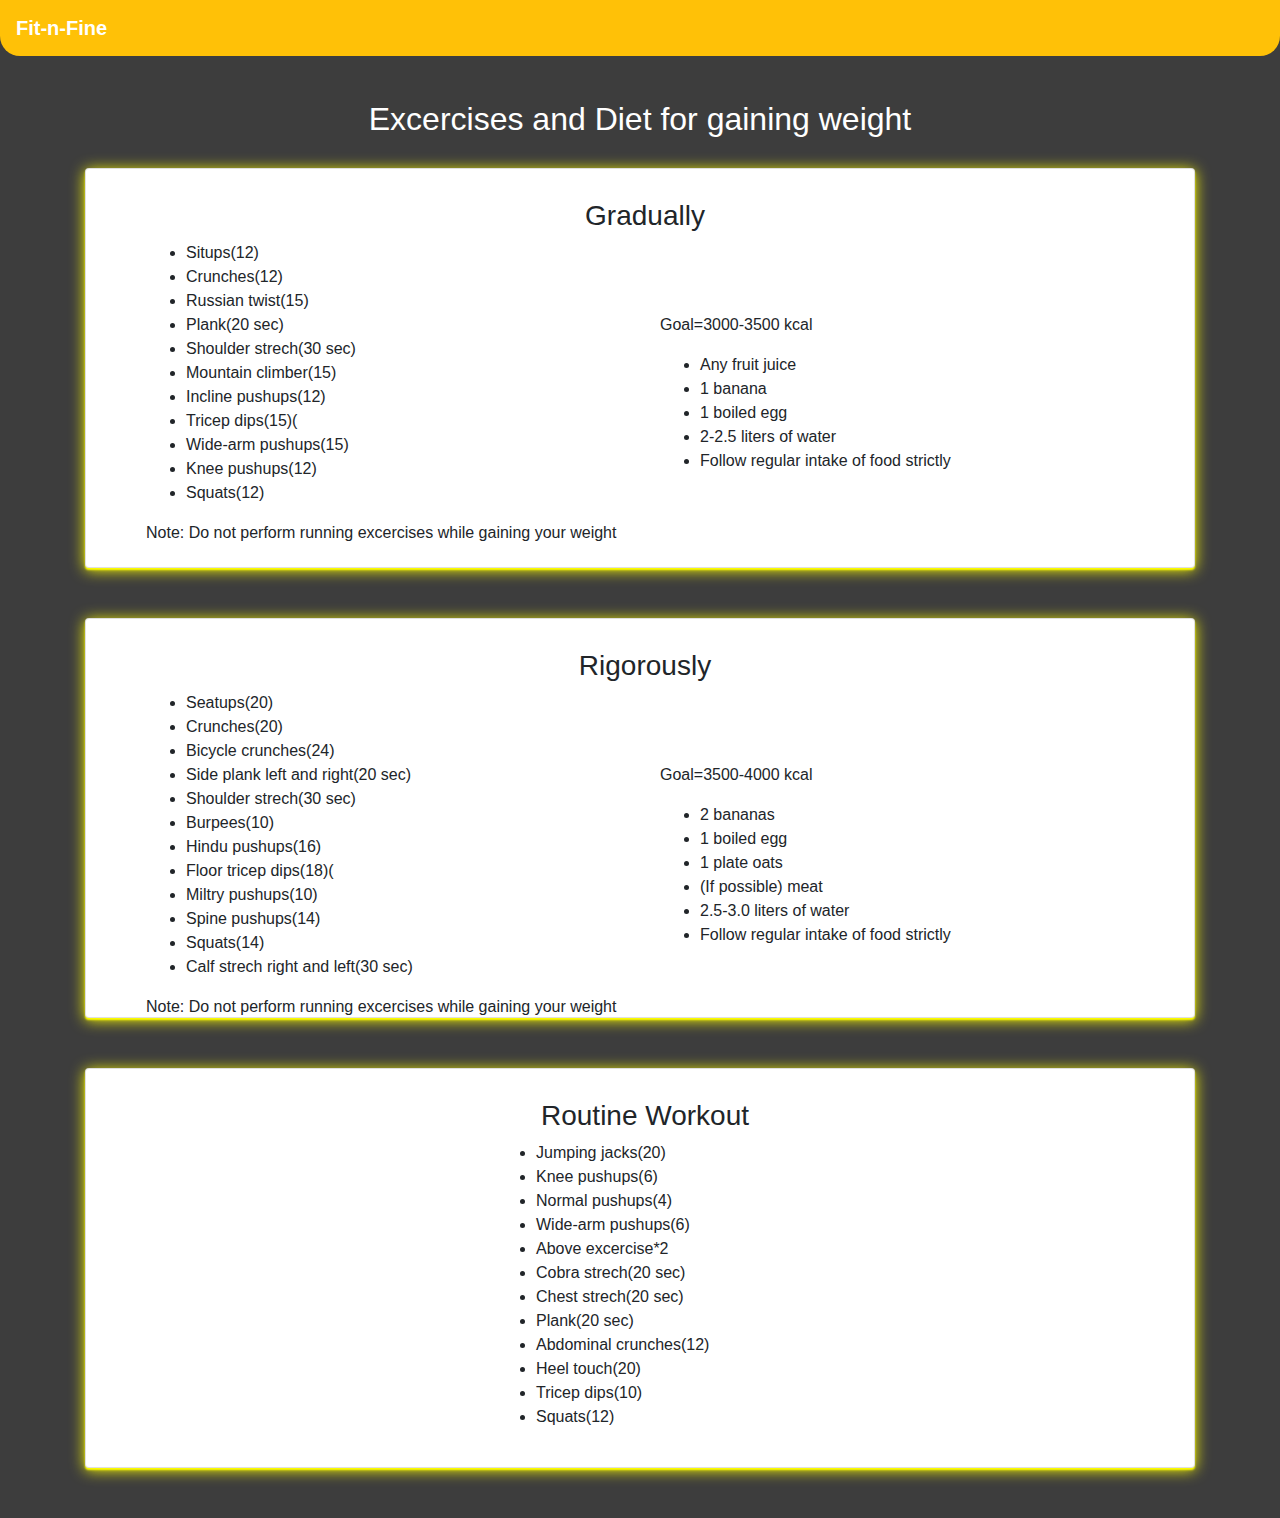
<file: Templates/Home.html>
<!DOCTYPE html>
<html lang="en">

<head>
    <meta charset="UTF-8">
    <meta http-equiv="X-UA-Compatible" content="IE=edge">
    <meta name="viewport" content="width=device-width, initial-scale=1.0">
    <link rel="icon" href="../Assets/logo/logo.jpg">
    <link rel="stylesheet" href="https://maxcdn.bootstrapcdn.com/bootstrap/4.5.2/css/bootstrap.min.css">
    <script src="https://ajax.googleapis.com/ajax/libs/jquery/3.5.1/jquery.min.js"></script>
    <script src="https://cdnjs.cloudflare.com/ajax/libs/popper.js/1.16.0/umd/popper.min.js"></script>
    <script src="https://maxcdn.bootstrapcdn.com/bootstrap/4.5.2/js/bootstrap.min.js"></script>
    <script src="../Style/java.js"></script>
    <link rel="stylesheet" href="../Style/css.css">
    <title>Fit-n-Fine</title>
    <script>
    $(
        function (){
            $(".under").load("underweight.html")
        }
    );
    </script>
    <script>
        $(function (){
            $(".perfect").load("Ideal.html")
        });
    </script>
</head>

<body style="background-color:#3D3D3D;">
    <nav class="navbar navbar-expand-md bg-warning navbar-dark fixed-top"
        style="border-bottom-left-radius: 20px; border-bottom-right-radius: 20px;">

        <a class="navbar-brand font-weight-bold" href="#">Fit-n-Fine</a>
        <button class="navbar-toggler" type="button" data-toggle="collapse" data-target="#collapsibleNavbar">
            <span class="navbar-toggler-icon"></span>
        </button>
    </nav>
    <section id="here" class="sections">

    </section>

</body>
<script>
    let bmii = localStorage.getItem("key"); 
    if (bmii < 18.5) {
        document.getElementById("here").classList.add("under");
    }
    else if (bmii >= 18.5 && bmii < 24.9) {
        document.getElementById("here").classList.add("perfect");
    }
    else if (bmii > 25 && bmii < 29.9) {
        document.getElementById("here").classList.add("over");
    }
    else if (bmii > 30) {
        document.getElementById("here").classList.add("obese");
    }
</script>

</html>
</file>
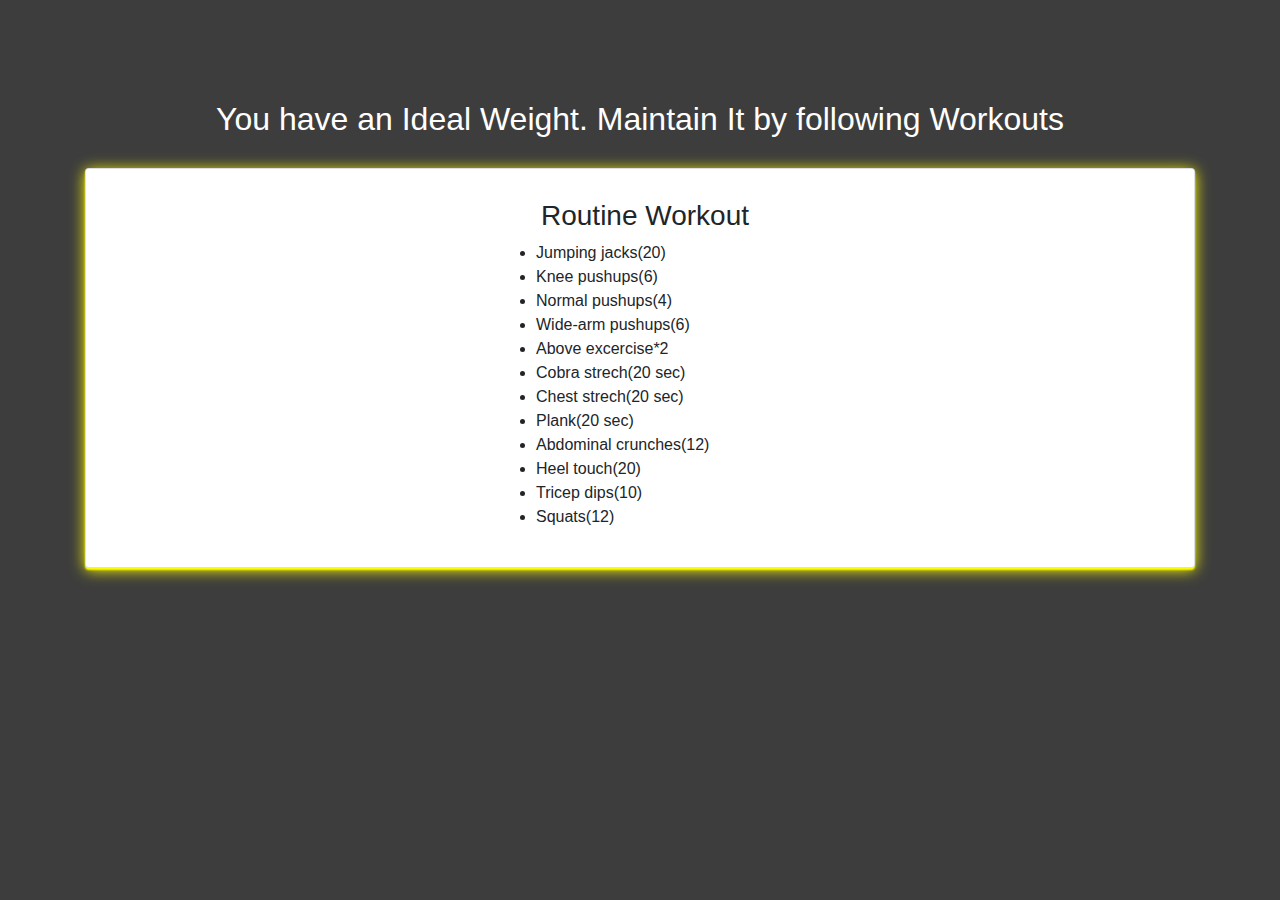
<file: Templates/Ideal.html>
<!DOCTYPE html>
<html lang="en">

<head>
    <meta charset="UTF-8">
    <meta http-equiv="X-UA-Compatible" content="IE=edge">
    <meta name="viewport" content="width=device-width, initial-scale=1.0">
    <link rel="icon" href="../Assets/logo/logo.jpg">
    <link rel="stylesheet" href="https://maxcdn.bootstrapcdn.com/bootstrap/4.5.2/css/bootstrap.min.css">
    <script src="https://ajax.googleapis.com/ajax/libs/jquery/3.5.1/jquery.min.js"></script>
    <script src="https://cdnjs.cloudflare.com/ajax/libs/popper.js/1.16.0/umd/popper.min.js"></script>
    <script src="https://maxcdn.bootstrapcdn.com/bootstrap/4.5.2/js/bootstrap.min.js"></script>
    <script src="../Style/java.js"></script>
    <link rel="stylesheet" href="../Style/css.css">
    <title>Fit-n-Fine</title>
</head>

<body style="background-color:#3D3D3D;">
    <section class="homesetting">
        <div class="container">
            <h2 class="text-center text-white">You have an Ideal Weight. Maintain It by following Workouts</h2>
            <div>
                <div class="card">
                    <h3 class="text-center">Routine Workout</h3>
                    <ul class="ulsettings">
                        <li>Jumping jacks(20)</li>
                        <li>Knee pushups(6)</li>
                        <li>Normal pushups(4)</li>
                        <li>Wide-arm pushups(6)</li>
                        <li>Above excercise*2</li>
                        <li>Cobra strech(20 sec)</li>
                        <li>Chest strech(20 sec)</li>
                        <li>Plank(20 sec)</li>
                        <li>Abdominal crunches(12)</li>
                        <li>Heel touch(20)</li>
                        <li>Tricep dips(10)</li>
                        <li>Squats(12)</li>

                    </ul>
                </div>
            </div>
        </div>
        </div>
    </section>



</body>

</html>
</file>
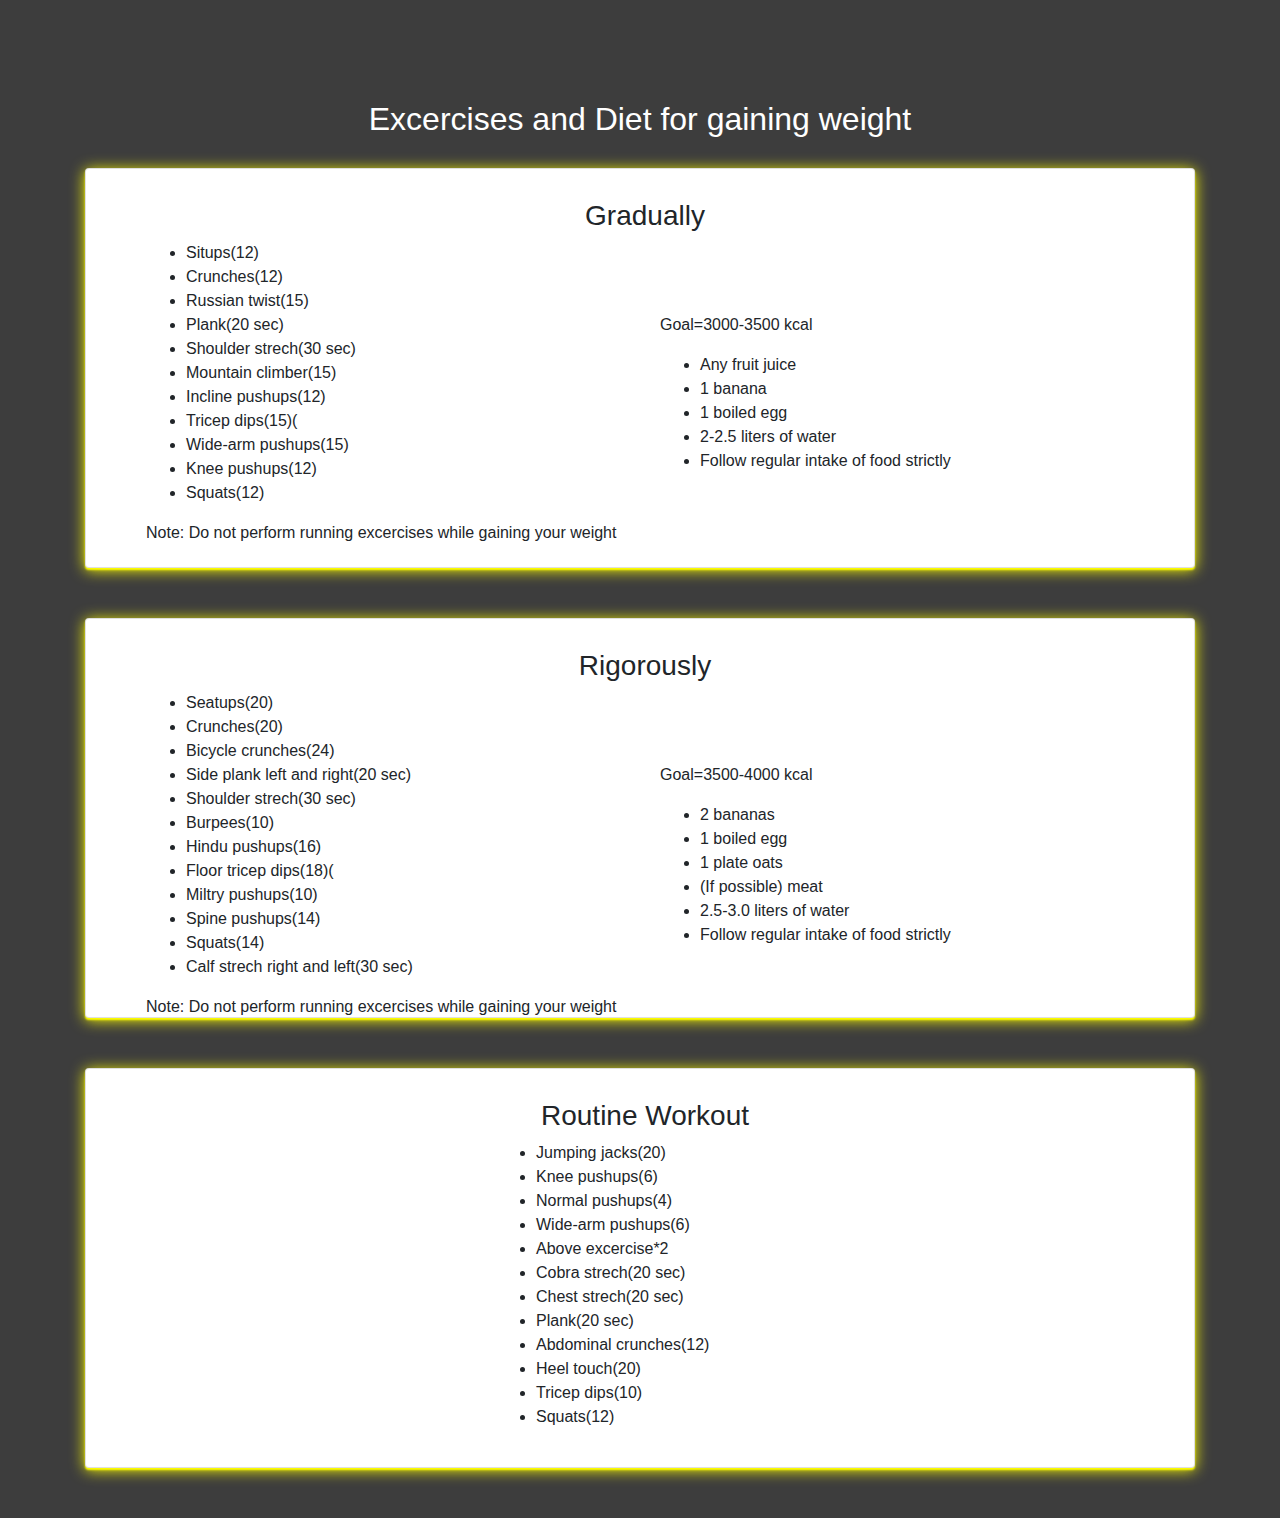
<file: Templates/underweight.html>
<!DOCTYPE html>
<html lang="en">

<head>
    <meta charset="UTF-8">
    <meta http-equiv="X-UA-Compatible" content="IE=edge">
    <meta name="viewport" content="width=device-width, initial-scale=1.0">
    <link rel="icon" href="../Assets/logo/logo.jpg">
    <link rel="stylesheet" href="https://maxcdn.bootstrapcdn.com/bootstrap/4.5.2/css/bootstrap.min.css">
    <script src="https://ajax.googleapis.com/ajax/libs/jquery/3.5.1/jquery.min.js"></script>
    <script src="https://cdnjs.cloudflare.com/ajax/libs/popper.js/1.16.0/umd/popper.min.js"></script>
    <script src="https://maxcdn.bootstrapcdn.com/bootstrap/4.5.2/js/bootstrap.min.js"></script>
    <script src="../Style/java.js"></script>
    <link rel="stylesheet" href="../Style/css.css">
    <title>Fit-n-Fine</title>
</head>

<body style="background-color:#3D3D3D;">
    <section class="homesetting">
        <div class="container">
            <h2 class="text-center text-white">Excercises and Diet for gaining weight</h2>
            <div class="card">
                <h3 class="text-center">Gradually</h3>
                <div class="row">
                    <div class="col-lg-6 col-md-6 col-sm-12 col-12 d-block m-auto">
                        <ul>
                            <li>Situps(12)</li>
                            <li>Crunches(12)</li>
                            <li>Russian twist(15)</li>
                            <li>Plank(20 sec)</li>
                            <li>Shoulder strech(30 sec)</li>
                            <li>Mountain climber(15)</li>
                            <li>Incline pushups(12)</li>
                            <li>Tricep dips(15)(</li>
                            <li>Wide-arm pushups(15)</li>
                            <li>Knee pushups(12)</li>
                            <li>Squats(12)</li>
                        </ul>
                        <p>Note: Do not perform running excercises while gaining your weight</p>
                    </div>
                    <div class="col-lg-6 col-md-6 col-sm-12 col-12 d-block m-auto">
                        <p>Goal=3000-3500 kcal</p>
                        <ul>
                            <li>Any fruit juice</li>
                            <li>1 banana</li>
                            <li>1 boiled egg</li>
                            <li>2-2.5 liters of water</li>
                            <li>Follow regular intake of food strictly</li>
                        </ul>
                    </div>
                </div>
            </div>

            <div>
                <div class="card">
                    <h3 class="text-center">Rigorously</h3>
                    <div class="row">
                        <div class="col-lg-6 col-md-6 col-sm-12 col-12 d-block m-auto">
                            <ul>
                                <li>Seatups(20)</li>
                                <li>Crunches(20)</li>
                                <li>Bicycle crunches(24)</li>
                                <li>Side plank left and right(20 sec)</li>
                                <li>Shoulder strech(30 sec)</li>
                                <li>Burpees(10)</li>
                                <li>Hindu pushups(16)</li>
                                <li>Floor tricep dips(18)(</li>
                                <li>Miltry pushups(10)</li>
                                <li>Spine pushups(14)</li>
                                <li>Squats(14)</li>
                                <li>Calf strech right and left(30 sec)</li>
                            </ul>

                            <p>Note: Do not perform running excercises while gaining your weight</p>

                        </div>
                        <div class="col-lg-6 col-md-6 col-sm-12 col-12 d-block m-auto">
                            <p>Goal=3500-4000 kcal</p>
                            <ul>
                                <li>2 bananas</li>
                                <li>1 boiled egg</li>
                                <li>1 plate oats</li>
                                <li>(If possible) meat</li>
                                <li>2.5-3.0 liters of water</li>
                                <li>Follow regular intake of food strictly</li>
                            </ul>
                        </div>
                    </div>
                </div>
            </div>


            <div>
                <div class="card">
                    <h3 class="text-center">Routine Workout</h3>
                    <ul class="ulsettings">
                        <li>Jumping jacks(20)</li>
                        <li>Knee pushups(6)</li>
                        <li>Normal pushups(4)</li>
                        <li>Wide-arm pushups(6)</li>
                        <li>Above excercise*2</li>
                        <li>Cobra strech(20 sec)</li>
                        <li>Chest strech(20 sec)</li>
                        <li>Plank(20 sec)</li>
                        <li>Abdominal crunches(12)</li>
                        <li>Heel touch(20)</li>
                        <li>Tricep dips(10)</li>
                        <li>Squats(12)</li>

                    </ul>
                </div>
            </div>
        </div>
        </div>
    </section>



</body>

</html>
</file>
<file: Style/css.css>
.column {
    float: left;
    width: 50%;
  }
.container {
    position: relative;
    font-family: Arial;
  }
.option{
  margin-top: 0px;;
}
  .block {
    display: block;
    width: 30%;
    border: none;
    margin-left: 200px;
    margin-top: 50px;
    background-color: rgb(19, 9, 9);
    color: white;
    padding: 14px 28px;
    font-size: 16px;
    cursor: pointer;
    text-align: center;
  }
  
  .block:hover {
    background-color: #ddd;
    color: black;
  }
.text-block{
    position: absolute;
    bottom: 300px;
    margin-top: 100px;
    margin-left: 250px;
    margin-right: 150px;
    color: white;
    padding-left: 30px;
    padding-right: 20px;
  }
.clo{
  height: 600px;
}
.imagee{
  width: 680px;
  height: 600px;
  width: 780px;
  height: 650px;
  filter: brightness(80%);
}
.imgset{
  float: right;
  width: 30%
}
.slidecontainer {
  width: 50%;
  margin-left: 370px;
  margin-top: 100px;
}
.homesetting{
  margin-top: 100px;
  height: auto;
  
}
.slider {
  -webkit-appearance: none;
  width: 40%;
  height: 10px;
  background: #d3d3d3;
  outline: none;
  opacity: 0.7;
  -webkit-transition: .2s;
  transition: opacity .2s;
}
.slider:hover {
  opacity: 1;
}

.info{
  margin-top: 50px;
}
.des{
  border-radius: 2%;
  margin-top: 50px;
  margin-bottom: 50px;
  width: 80%;
  height: 52%;
  padding-left: 20px;
  float: left;
  background-color: slategrey;
}


.slider::-webkit-slider-thumb {
  -webkit-appearance: none;
  appearance: none;
  width: 25px;
  height: 12px;
  background: blue;
  cursor: pointer;
}

.slider::-moz-range-thumb {
  width: 25px;
  height: 12px;
  background: #000000;
  cursor: pointer;

}


#i11{
  height: 450px;
  width: 1100px;
  border-radius: 10px;
  box-shadow: 0 0 20px white ;
}

.banner-card{
  padding: 30px;
  
}

.banner-text{
  position: absolute;
  top: 75%;
  left: 300%;
  color: yellow;
  padding: 10px;

}
.slider::-webkit-slider-thumb {
  -webkit-appearance: none;
  appearance: none;
  width: 25px;
  height: 12px;
  background: blue;
  cursor: pointer;
}

.slider::-moz-range-thumb {
  width: 25px;
  height: 12px;
  background: #000000;
  cursor: pointer;
}

.card{
	padding: 30px 50px 30px;
	margin-top: 30px;
	box-shadow: 0 2px 2px 0 yellow, 0 2px 15px yellow;
  padding-left: 60px;
  height: 400px;
  margin-bottom: 50px;
}

.ulsettings{
  margin-left: 350px;
}


@media(min-width: 992px) {

}
@media(min-width: 768px) and (max-width: 991px){
  .imagee{
    width: 560px;
  }
}
@media(min-width: 575px) and (max-width: 767px){
  .imagee{
    width: 590px;
    height: auto;
  }
}
@media(min-width: 480px) and (max-width: 574px){
  .imagee{
    width: 470px;
    height: auto;
  }
  .text-block{
    margin-left: 180px;
    vertical-align: middle;
  }
}
@media (max-width: 479px){
  .imagee{
    width: 390px;
    height: auto;
  }
  .text-block{
    margin-left: 180px;
    vertical-align: middle;
  }
}
</file>
